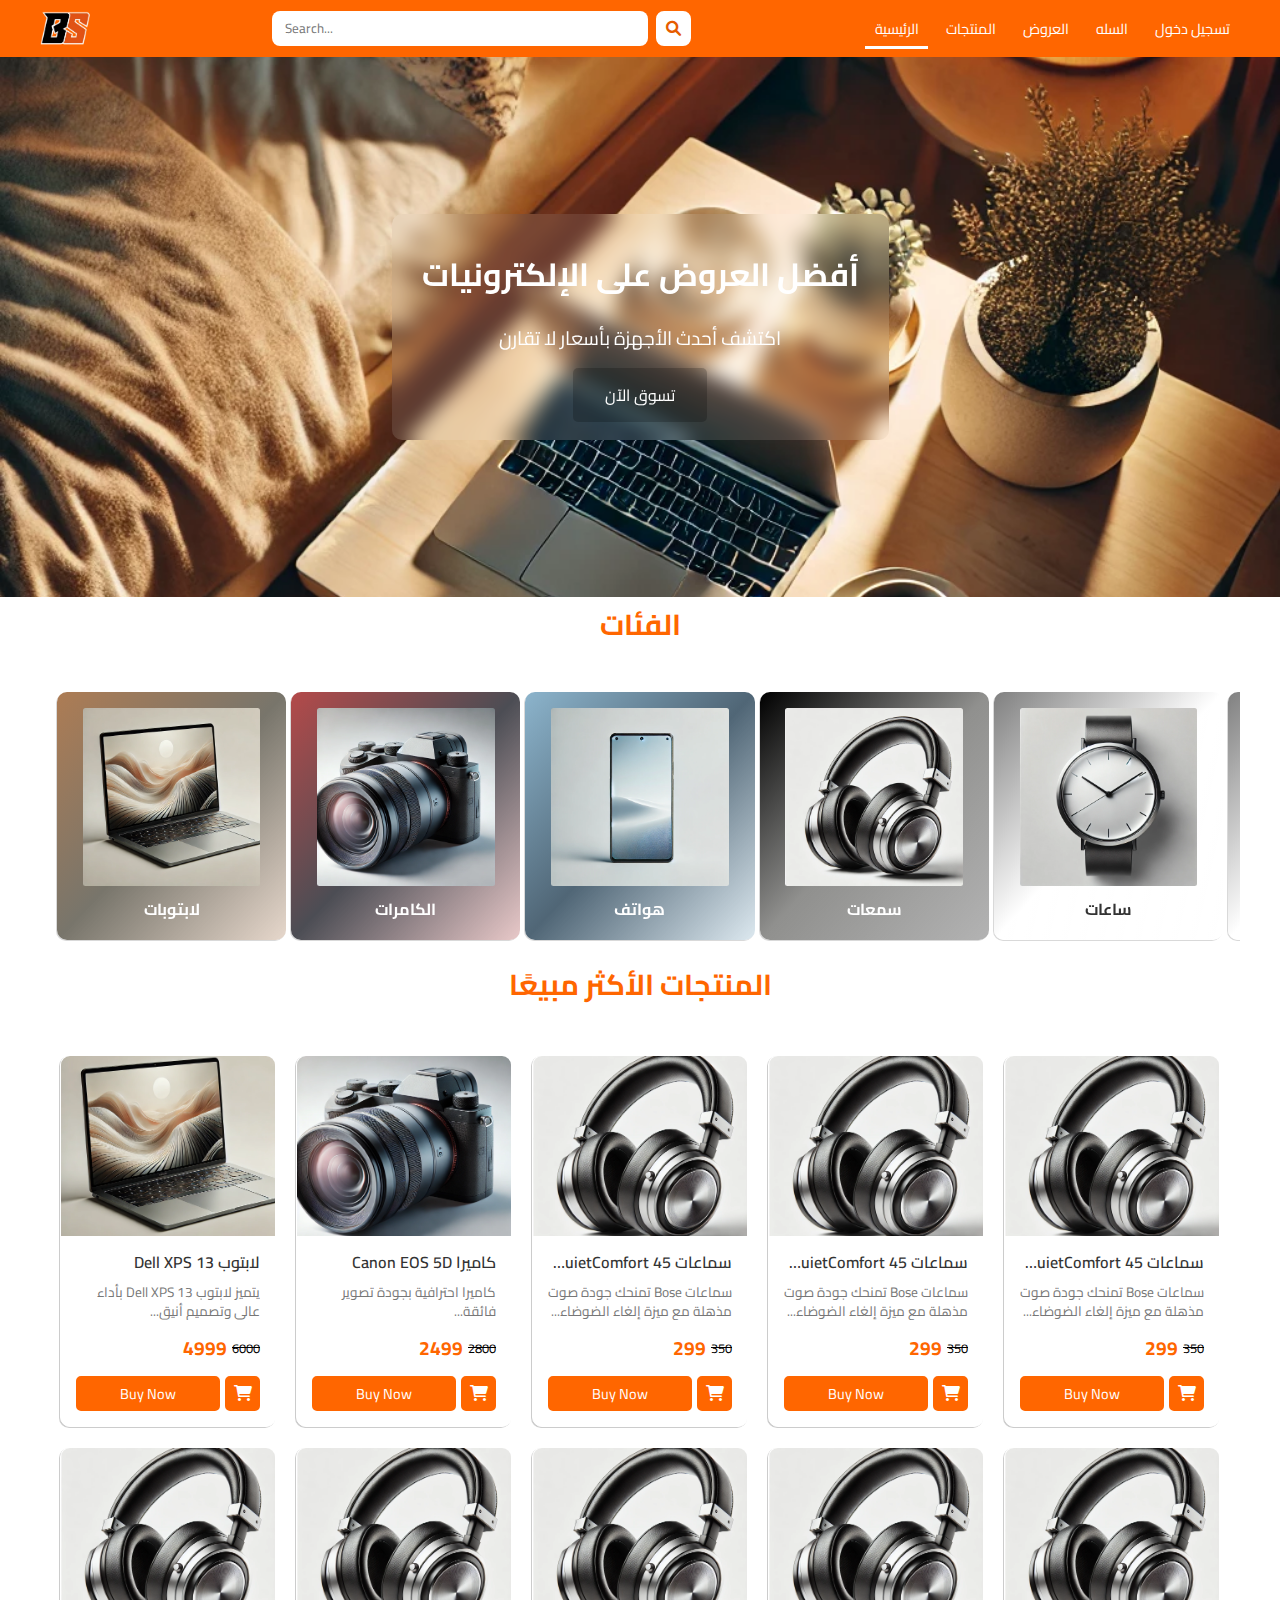
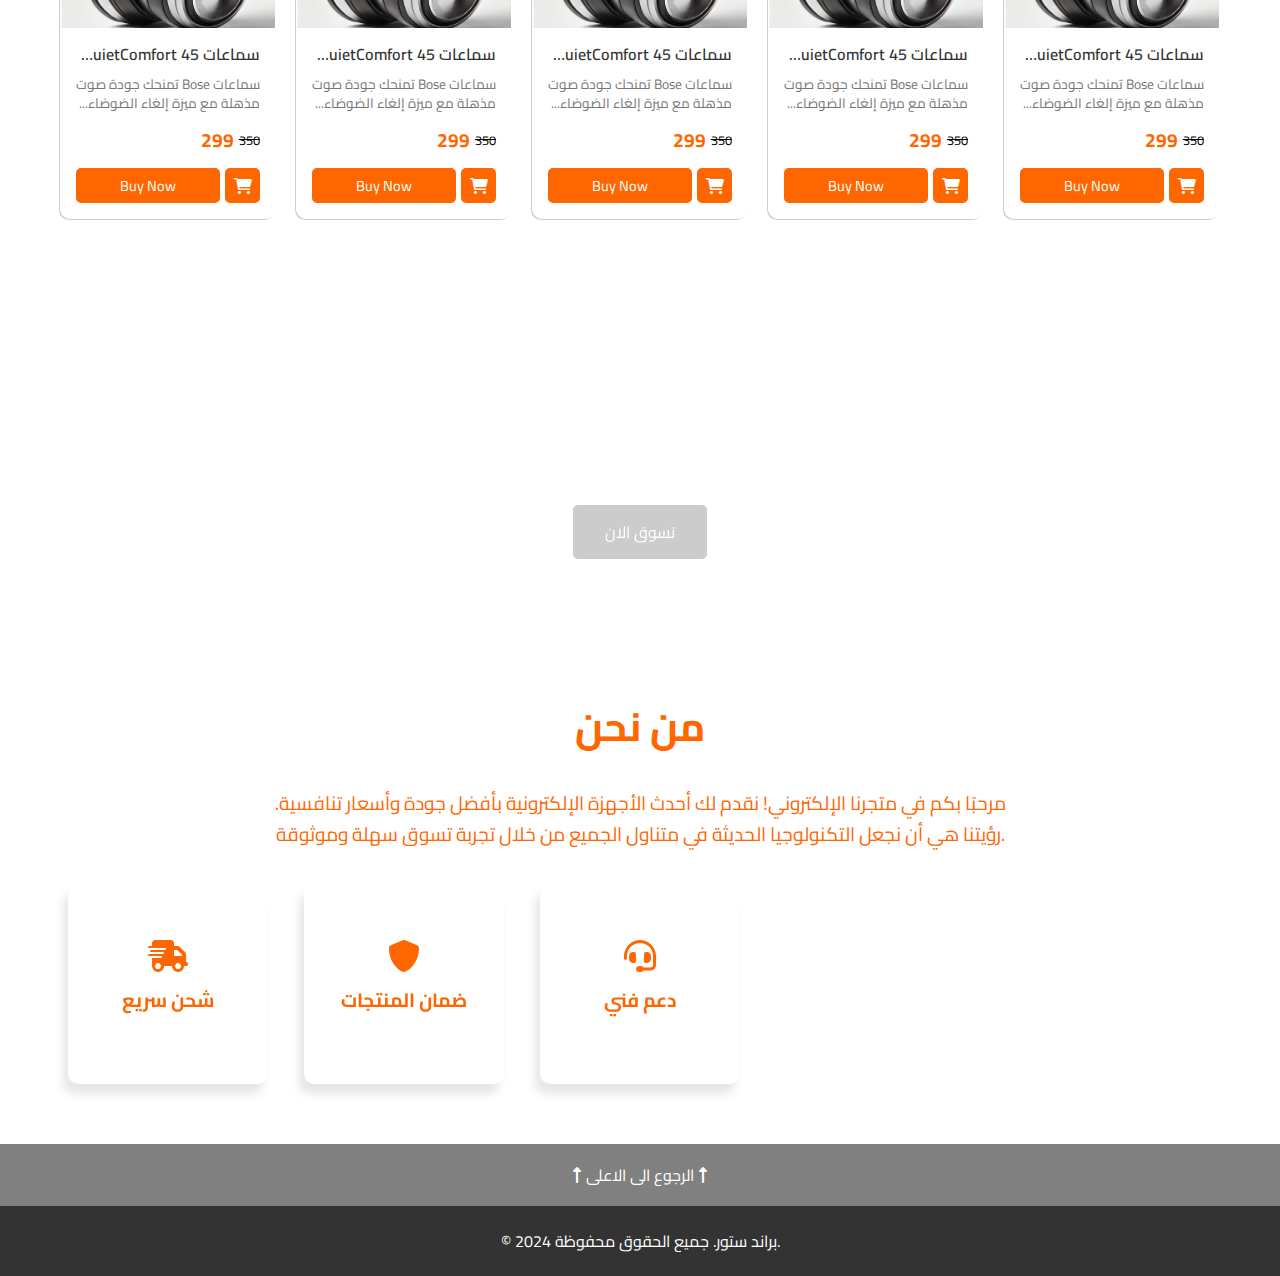
<file: index.html>
<!DOCTYPE html>
<html lang="ar">
  <head>
    <link rel="icon" type="image/x-icon" href="./img/icon/home.png" />
    <meta charset="UTF-8" />
    <meta name="viewport" content="width=device-width, initial-scale=1.0" />
    <title>براند ستور</title>

    <!-- Font Awesome -->
    <link
      rel="stylesheet"
      href="https://cdnjs.cloudflare.com/ajax/libs/font-awesome/6.0.0-beta3/css/all.min.css"
    />

    <!-- Swiper CSS -->
    <link
      rel="stylesheet"
      href="https://unpkg.com/swiper/swiper-bundle.min.css"
    />

    <!-- css  -->
    <link rel="stylesheet" href="./css/styles.css" />
    <link rel="stylesheet" href="./css/index.css" />
  </head>
  <body>
    <header>
      <div class="container">
        <a href="./index.html">
          <img src="./img/icon/logo.png" alt="Brand Logo" />
        </a>
        <div class="search-bar">
          <input type="text" placeholder="Search..." />
          <button><i class="fas fa-search"></i></button>
        </div>
        <nav>
          <a href="./index.html" class="active">الرئيسية</a>
          <a href="./html/products.html">المنتجات</a>
          <a href="./html/offers.html">العروض</a>
          <a href="./html/cart.html">السله</a>
          <a href="./html/login.html">تسجيل دخول</a>
        </nav>
        <div class="burger-menu">
          <i class="fas fa-bars"></i>
          <ul>
            <li><a href="./index.html">الرئيسية</a></li>
            <li><a href="./html/products.html">المنتجات</a></li>
            <li><a href="./html/offers.html">العروض</a></li>
            <li><a href="./html/cart.html">السله</a></li>
            <li><a href="./html/login.html">تسجيل دخول</a></li>
          </ul>
        </div>
      </div >
    </header>

    <main>
      <section class="hero">
        <div class="hero-content">
          <h1>أفضل العروض على الإلكترونيات</h1>
          <p>اكتشف أحدث الأجهزة بأسعار لا تقارن</p>
          <a href="#" class="hero-btn">تسوق الآن</a>
        </div>
      </section>

      <section class="categories">
        <h2 class="section-title">الفئات</h2>
        <div class="swiper-categoty">
          <div class="swiper-wrapper">
            <a href="#" class="swiper-slide category-card">
              <img
                src="./img/laptop.jpg"
                alt="لابتوبات"
                class="category-image"
              />
              <h3 class="category-name">لابتوبات</h3>
            </a>
            <a href="#" class="swiper-slide category-card">
              <img
                src="./img/camera.jpg"
                alt="كاميرات"
                class="category-image"
              />
              <h3 class="category-name">الكامرات</h3>
            </a>
            <a href="#" class="swiper-slide category-card">
              <img
                src="./img/phone.jpg"
                alt="لابتوبات"
                class="category-image"
              />
              <h3 class="category-name">هواتف</h3>
            </a>
            <a href="#" class="swiper-slide category-card">
              <img
                src="./img/headphones.webp"
                alt="كاميرات"
                class="category-image"
              />
              <h3 class="category-name">سمعات</h3>
            </a>
            <a href="#" class="swiper-slide category-card">
              <img
                src="./img/watch.jpg"
                alt="كاميرات"
                class=".category-image"
              />
              <h3 class="category-name">ساعات</h3>
            </a>
            <a href="#" class="swiper-slide category-card">
              <img
                src="./img/watch.jpg"
                alt="كاميرات"
                class=".category-image"
              />
              <h3 class="category-name">ساعات</h3>
            </a>
            <a href="#" class="swiper-slide category-card">
              <img
                src="./img/watch.jpg"
                alt="كاميرات"
                class=".category-image"
              />
              <h3 class="category-name">ساعات</h3>
            </a>
            <a href="#" class="swiper-slide category-card">
              <img
                src="./img/watch.jpg"
                alt="كاميرات"
                class=".category-image"
              />
              <h3 class="category-name">ساعات</h3>
            </a>
            <a href="#" class="swiper-slide category-card">
              <img
                src="./img/watch.jpg"
                alt="كاميرات"
                class=".category-image"
              />
              <h3 class="category-name">ساعات</h3>
            </a>
            <a href="#" class="swiper-slide category-card">
              <img
                src="./img/watch.jpg"
                alt="كاميرات"
                class=".category-image"
              />
              <h3 class="category-name">ساعات</h3>
            </a>
          </div>
        </div>
      </section>

      <section class="products">
        <h2 class="section-title">المنتجات الأكثر مبيعًا</h2>
        <div class="product-container">
          <!-- هنا يتم عرض المنتجات -->
        </div>
      </section>
      

      <section class="offers">
        <div class="offer-content">
          <h1>عروض لفتره محدودة</h1>
          <p>استمتع بافضل الاسعار</p>
          <a href="/html/offers.html" class="offer-btn">تسوق الان</a>
        </div>
      </section>

      <section class="about-section">
        <h2>من نحن</h2>
        <p class="text">
          مرحبًا بكم في متجرنا الإلكتروني! نقدم لك أحدث الأجهزة الإلكترونية
          بأفضل جودة وأسعار تنافسية. رؤيتنا هي أن نجعل التكنولوجيا الحديثة في
          متناول الجميع من خلال تجربة تسوق سهلة وموثوقة.
        </p>
        <div class="swiper-about">
          <div class="swiper-wrapper">
            <div class="swiper-slide">
              <div class="feature-box" onclick="toggleFlip(this)">
                <div class="feature-box-inner">
                  <div class="feature-box-front">
                    <i class="fas fa-shipping-fast"></i>
                    <h3>شحن سريع</h3>
                  </div>
                  <div class="feature-box-back">
                    <p>نوفر شحنًا سريعًا وآمنًا لجميع مناطق المملكة.</p>
                  </div>
                </div>
              </div>
            </div>

            <div class="swiper-slide">
              <div class="feature-box" onclick="toggleFlip(this)">
                <div class="feature-box-inner">
                  <div class="feature-box-front">
                    <i class="fas fa-shield-alt"></i>
                    <h3>ضمان المنتجات</h3>
                  </div>
                  <div class="feature-box-back">
                    <p>جميع منتجاتنا أصلية ومضمونة بالكامل.</p>
                  </div>
                </div>
              </div>
            </div>

            <div class="swiper-slide">
              <div class="feature-box" onclick="toggleFlip(this)">
                <div class="feature-box-inner">
                  <div class="feature-box-front">
                    <i class="fas fa-headset"></i>
                    <h3>دعم فني</h3>
                  </div>
                  <div class="feature-box-back">
                    <p>فريقنا مستعد لمساعدتك في أي وقت.</p>
                  </div>
                </div>
              </div>
            </div>
          </div>
        </div>
      </section>
    </main>

    <div class="back-to-top">
      <a href="#"
        ><i class="fa-solid fa-up-long"></i>
        الرجوع الى الاعلى
        <i class="fa-solid fa-up-long"></i
      ></a>
    </div>

    <footer>
      <div class="container">
        <p>© 2024 براند ستور. جميع الحقوق محفوظة.</p>
      </div>
    </footer>

    <!-- vibrant js -->
    <script src="./js/dist/Vibrant.min.js"></script>

    <!-- Swiper JS -->
    <script src="https://unpkg.com/swiper/swiper-bundle.min.js"></script>
    <script src="./js/swiper.js"></script>

    <!-- js  -->
    <script src="./js/index.js"></script>
    <script src="./js/main.js"></script>
  </body>
</html>
</file>
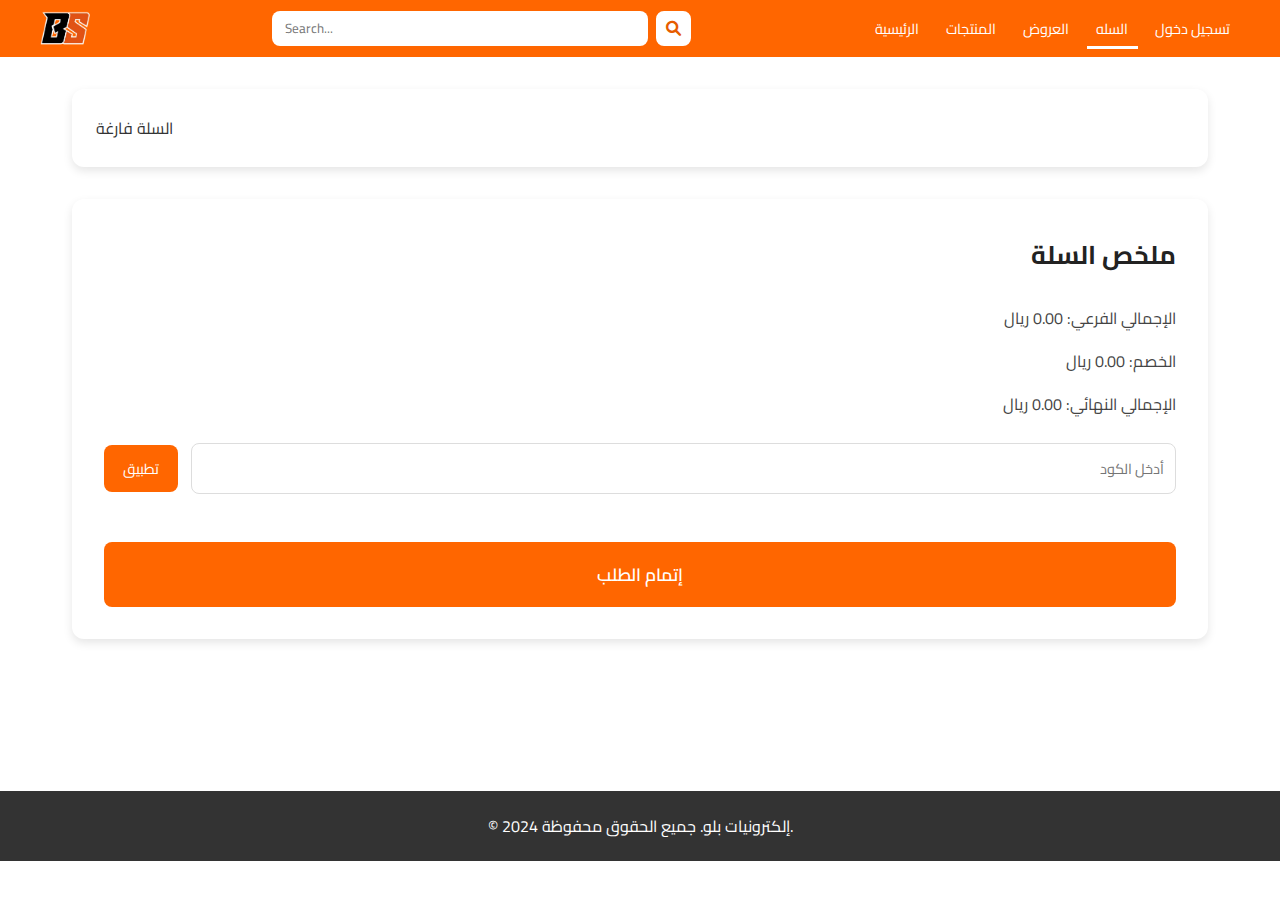
<file: html/cart.html>
<!DOCTYPE html>
<html lang="ar">
  <head>
    <meta charset="UTF-8" />
    <meta name="viewport" content="width=device-width, initial-scale=1.0" />
    <title>سلة المشتريات - إلكترونيات بلو</title>
    <link rel="icon" type="image/x-icon" href="../img/icon/cart.png" />

    <!-- Font Awesome -->
    <link
      rel="stylesheet"
      href="https://cdnjs.cloudflare.com/ajax/libs/font-awesome/6.0.0-beta3/css/all.min.css"
    />
    <!-- CSS -->
    <link rel="stylesheet" href="../css/styles.css" />
    <link rel="stylesheet" href="../css/cart.css" />
  </head>

  <body>
    <header>
      <div class="container">
        <a href="../index.html">
          <img src="../img/icon/logo.png" alt="Brand Logo" />
        </a>
        <div class="search-bar">
          <input type="text" placeholder="Search..." />
          <button><i class="fas fa-search"></i></button>
        </div>
        <nav>
          <a href="../index.html">الرئيسية</a>
          <a href="./products.html">المنتجات</a>
          <a href="./offers.html">العروض</a>
          <a href="./cart.html" class="active">السله</a>
          <a href="./login.html">تسجيل دخول</a>
        </nav>
        <div class="burger-menu">
          <i class="fas fa-bars"></i>
          <ul>
            <li><a href="../index.html">الرئيسية</a></li>
            <li><a href="./products.html">المنتجات</a></li>
            <li><a href="./offers.html">العروض</a></li>
            <li><a href="./cart.html">السله</a></li>
            <li><a href="./login.html">تسجيل دخول</a></li>
          </ul>
        </div>
      </div>
    </header>

    <div class="cart-container">
      <div class="cart-items">

        <div class="cart-item">
          <img src="../img/phone.jpg" alt="اسم المنتج" />
          <div class="item-details">
            <div class="product-name">اسم المنتج</div>
            <div class="product-description">وصف مختصر للمنتج هنا.</div>
          </div>
          <div class="quantity-container">
            <button>-</button>
            <input type="text" value="1" readonly />
            <button>+</button>
          </div>
          <span class="product-price">100 ريال</span>
          <button class="remove-button">حذف</button>
        </div>
        
        <!-- سيتم ملء هذه الحاوية بعناصر السلة عبر JavaScript -->
      </div>
      
      <div class="cart-summary">
        <h2>ملخص السلة</h2>
        <p>الإجمالي الفرعي: <span id="subtotal-price">0</span> ريال</p>
        <p>الخصم: <span id="discount-amount">0</span> ريال</p>
        <p>الإجمالي النهائي: <span id="total-price">0</span> ريال</p>
    
        <div class="coupon-section">
          <input type="text" id="coupon-code" placeholder="أدخل الكود">
          <button id="apply-coupon">تطبيق</button>
        </div>
        
        <button id="checkout-button">إتمام الطلب</button>
      </div>
    </div>
    

    <!-- الفوتر -->
    <footer>
      <div class="container">
        <p>© 2024 إلكترونيات بلو. جميع الحقوق محفوظة.</p>
      </div>
    </footer>

    <script src="../js/main.js"></script>
    <script src="../js/cart.js"></script>
  </body>
</html>
</file>
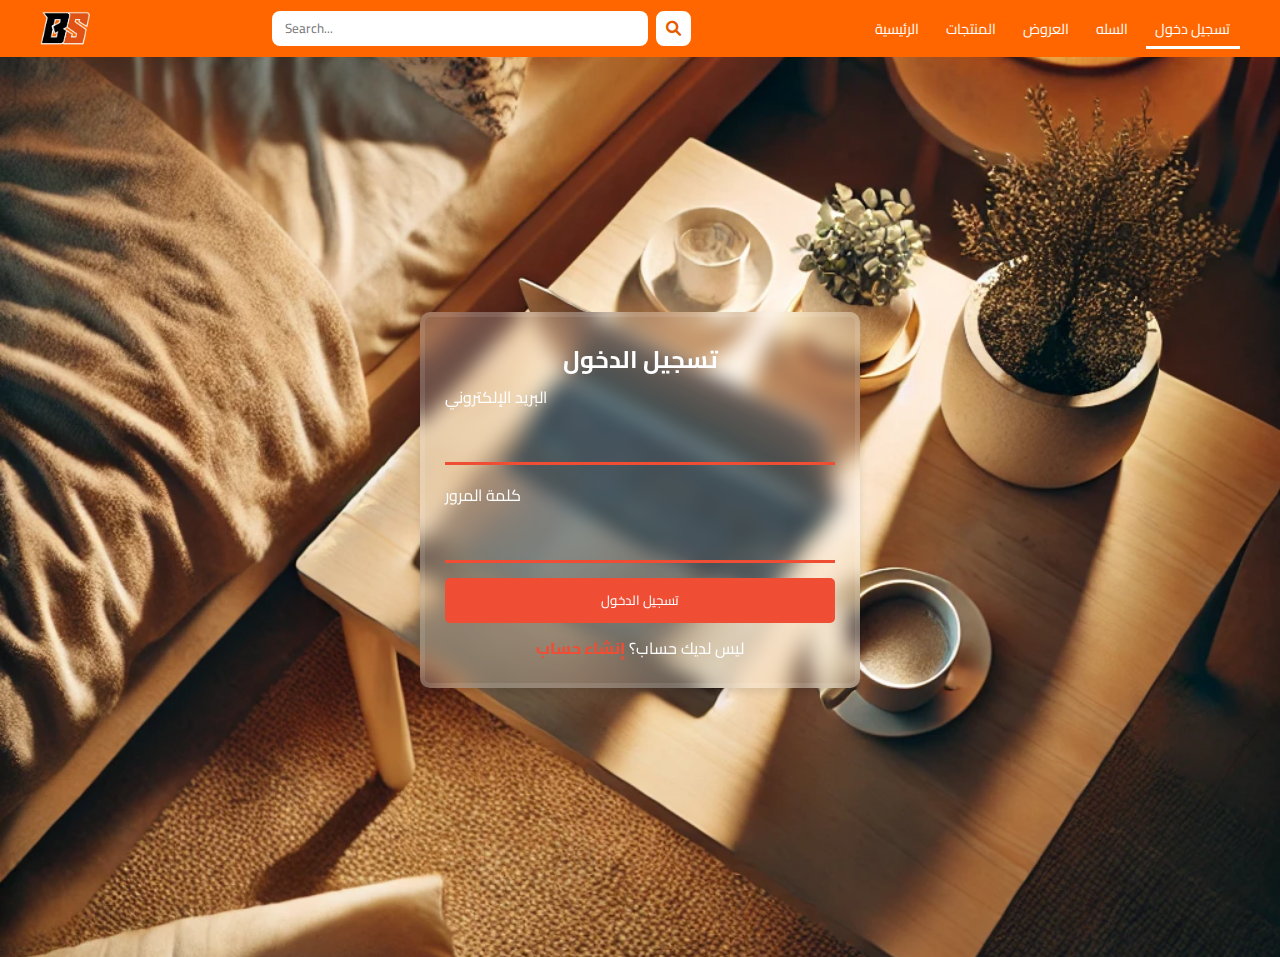
<file: html/login.html>
<!DOCTYPE html>
<html lang="ar">
  <head>
    <meta charset="UTF-8" />
    <meta name="viewport" content="width=device-width, initial-scale=1.0" />
    <title>تسجيل الدخول / إنشاء حساب - إلكترونيات بلو</title>
    <link rel="icon" type="image/x-icon" href="../img/icon/user.png" />

    <!-- Font Awesome -->
    <link
      rel="stylesheet"
      href="https://cdnjs.cloudflare.com/ajax/libs/font-awesome/6.0.0-beta3/css/all.min.css"
    />
    <!-- CSS -->
    <link rel="stylesheet" href="../css/styles.css" />
    <link rel="stylesheet" href="../css/login.css" />
  </head>
  <body>
    <header>
      <div class="container">
        <a href="../index.html">
          <img src="../img/icon/logo.png" alt="Brand Logo" />
        </a>
        <div class="search-bar">
          <input type="text" placeholder="Search..." />
          <button><i class="fas fa-search"></i></button>
        </div>
        <nav>
          <a href="../index.html">الرئيسية</a>
          <a href="./products.html">المنتجات</a>
          <a href="./offers.html">العروض</a>
          <a href="./cart.html">السله</a>
          <a href="./login.html" class="active">تسجيل دخول</a>
        </nav>
        <div class="burger-menu">
          <i class="fas fa-bars"></i>
          <ul>
            <li><a href="../index.html">الرئيسية</a></li>
            <li><a href="./products.html">المنتجات</a></li>
            <li><a href="./offers.html">العروض</a></li>
            <li><a href="./cart.html">السله</a></li>
            <li><a href="./login.html">تسجيل دخول</a></li>
          </ul>
        </div>
      </div>
    </header>

    <main>
      <section class="auth-section">
        <div class="auth-container">
          <!-- نموذج تسجيل الدخول -->
          <div class="login-form form">
            <div class="form-wrapper">
              <h2>تسجيل الدخول</h2>
              <form action="#" method="POST">
                <div class="form-group">
                  <label for="login-email">البريد الإلكتروني</label>
                  <input
                    type="email"
                    id="login-email"
                    name="login-email"
                    required
                  />
                </div>
                <div class="form-group">
                  <label for="login-password">كلمة المرور</label>
                  <input
                    type="password"
                    id="login-password"
                    name="login-password"
                    required
                  />
                </div>
                <button type="submit" class="btn-primary">تسجيل الدخول</button>
                <p>
                  ليس لديك حساب؟ <span class="switch-form">إنشاء حساب</span>
                </p>
              </form>
            </div>
          </div>

          <!-- نموذج إنشاء حساب -->
          <div class="register-form form">
            <div class="form-wrapper">
              <h2>إنشاء حساب</h2>
              <form action="#" method="POST">
                <div class="form-group">
                  <label for="register-name">الاسم الكامل</label>
                  <input
                    type="text"
                    id="register-name"
                    name="register-name"
                    required
                  />
                </div>
                <div class="form-group">
                  <label for="register-email">البريد الإلكتروني</label>
                  <input
                    type="email"
                    id="register-email"
                    name="register-email"
                    required
                  />
                </div>
                <div class="form-group">
                  <label for="register-password">كلمة المرور</label>
                  <input
                    type="password"
                    id="register-password"
                    name="register-password"
                    required
                  />
                </div>
                <button type="submit" class="btn-primary">إنشاء حساب</button>
                <p>
                  هل لديك حساب؟ <span class="switch-form">تسجيل الدخول</span>
                </p>
              </form>
            </div>
          </div>
        </div>
      </section>
    </main>

    <script src="../js/main.js"></script>
    <script src="../js/login.js"></script>
  </body>
</html>
</file>
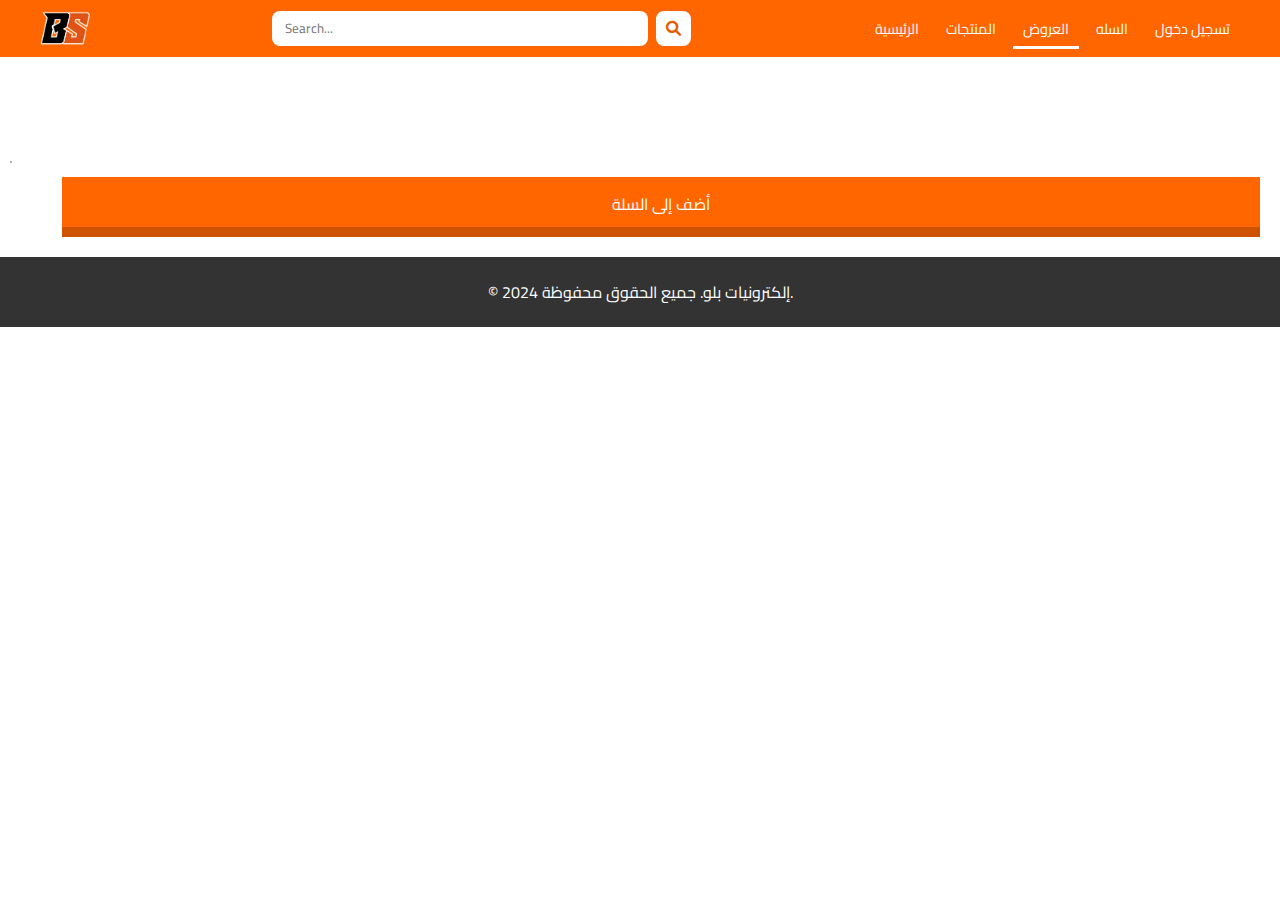
<file: html/product-details.html>
<!DOCTYPE html>
<html lang="ar">
  <head>
    <meta charset="UTF-8" />
    <meta name="viewport" content="width=device-width, initial-scale=1.0" />
    <title>تفاصيل المنتج - إلكترونيات بلو</title>

    <!-- Font Awesome -->
    <link
      rel="stylesheet"
      href="https://cdnjs.cloudflare.com/ajax/libs/font-awesome/6.0.0-beta3/css/all.min.css"
    />

    <!-- swiper  -->
    <link
      rel="stylesheet"
      href="https://unpkg.com/swiper/swiper-bundle.min.css"
    />

    <!-- CSS -->
    <link rel="stylesheet" href="../css/styles.css" />
    <link rel="stylesheet" href="../css/product-details.css" />
  </head>

  <body>
    <header>
      <div class="container">
        <a href="../index.html">
          <img src="../img/icon/logo.png" alt="Brand Logo" />
        </a>
        <div class="search-bar">
          <input type="text" placeholder="Search..." />
          <button><i class="fas fa-search"></i></button>
        </div>
        <nav>
          <a href="../index.html">الرئيسية</a>
          <a href="./products.html">المنتجات</a>
          <a href="./offers.html" class="active">العروض</a>
          <a href="./cart.html">السله</a>
          <a href="./login.html">تسجيل دخول</a>
        </nav>
        <div class="burger-menu">
          <i class="fas fa-bars"></i>
          <ul>
            <li><a href="../index.html">الرئيسية</a></li>
            <li><a href="./products.html">المنتجات</a></li>
            <li><a href="./offers.html">العروض</a></li>
            <li><a href="./cart.html">السله</a></li>
            <li><a href="./login.html">تسجيل دخول</a></li>
          </ul>
        </div>
      </div>
    </header>
    <main>
      <section class="product-section">
        <div class="imges">
          <div class="swiper-container main-swiper">
            <div class="swiper-wrapper">
              <!-- سيتم إضافة الصور الكبيرة هنا ديناميكيًا -->
            </div>
          </div>
          <div class="swiper-container thumbnail-swiper">
            <div class="swiper-wrapper">
              <!-- سيتم إضافة الصور المصغّرة هنا ديناميكيًا -->
            </div>
          </div>
        </div>
        <div class="product-details">
          <h1 class="product-title"></h1>
          <p class="product-description"></p>
          <ul class="product-specs">
            <!-- سيتم إضافة المواصفات هنا -->
          </ul>
          <div class="colors">
            <!-- سيتم إضافة الألوان هنا -->
          </div>
          <div class="price">
            <p></p>
            <p class="old-price"></p>
          </div>
          <button class="cta-button">أضف إلى السلة</button>
        </div>
      </section>
    </main>

    <footer>
      <div class="container">
        <p>© 2024 إلكترونيات بلو. جميع الحقوق محفوظة.</p>
      </div>
    </footer>

    <!-- swiper  -->
    <script src="https://unpkg.com/swiper/swiper-bundle.min.js"></script>

    <!-- js  -->
    <script src="../js/swiper.js"></script>
    <script src="../js/product-details.js"></script>
    <script src="../js/main.js"></script>
  </body>
</html>
</file>
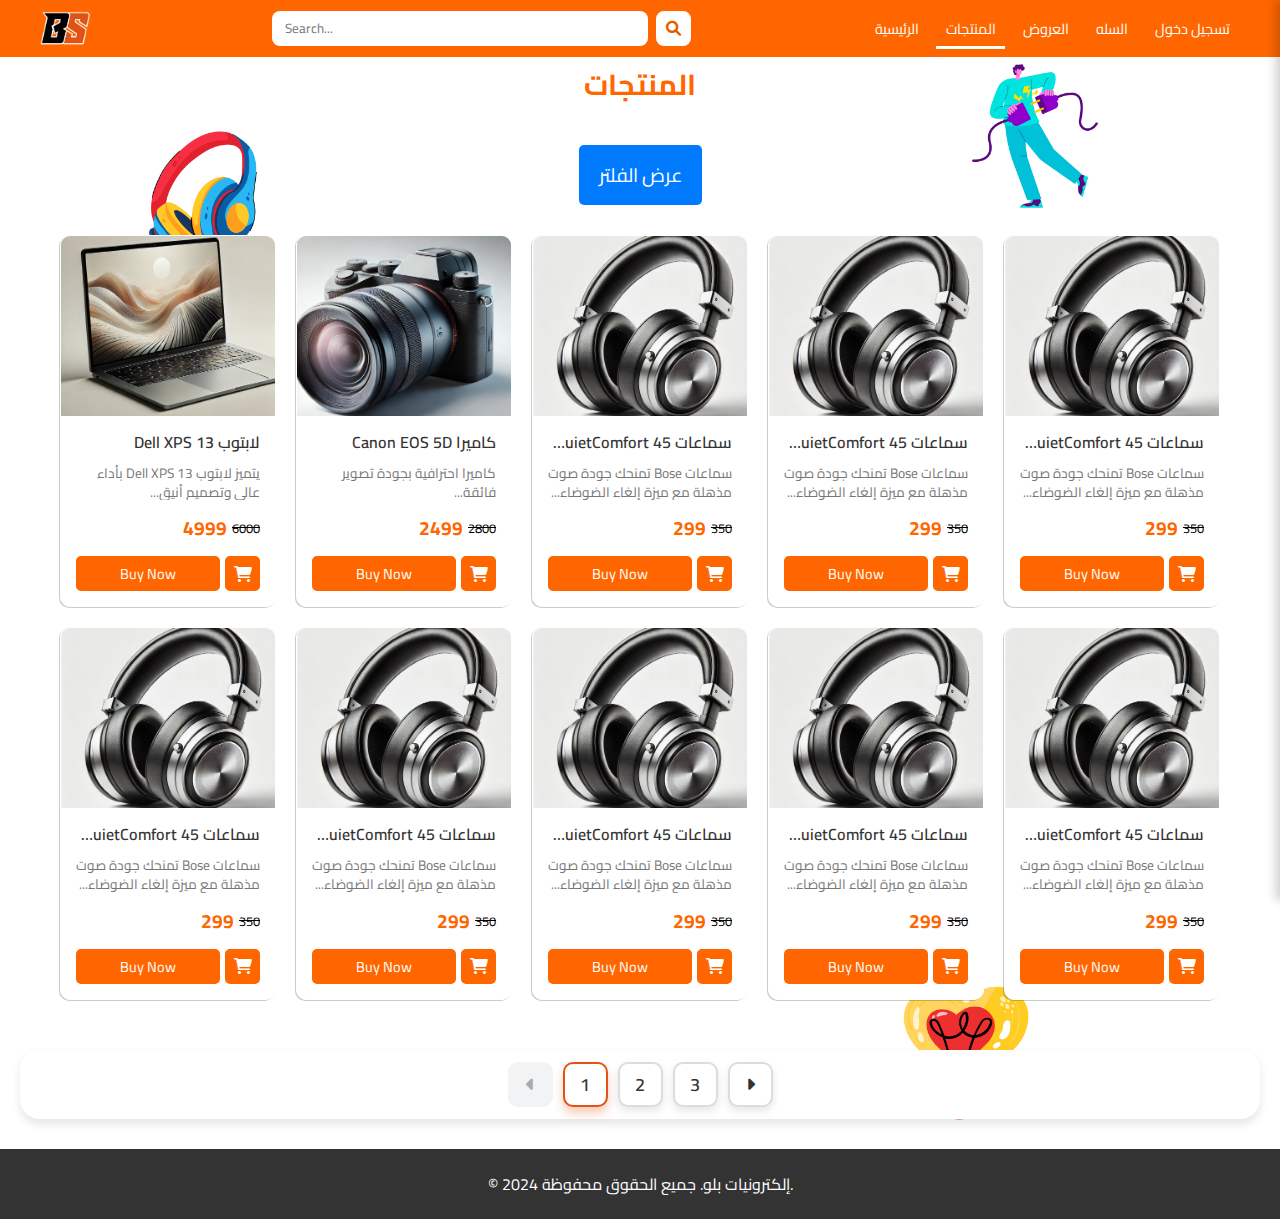
<file: html/products.html>
<!DOCTYPE html>
<html lang="ar">
  <head>
    <meta charset="UTF-8" />
    <meta name="viewport" content="width=device-width, initial-scale=1.0" />
    <title>منتجاتنا - براند ستور</title>
    <link rel="icon" type="image/x-icon" href="../img/icon/cart.png" />

    <!-- Font Awesome -->
    <link
      rel="stylesheet"
      href="https://cdnjs.cloudflare.com/ajax/libs/font-awesome/6.0.0-beta3/css/all.min.css"
    />

    <!-- css  -->
    <link rel="stylesheet" href="../css/styles.css" />
    <link rel="stylesheet" href="../css/products.css" />
  </head>
  <body>
    <header>
      <div class="container">
        <a href="../index.html">
          <img src="../img/icon/logo.png" alt="Brand Logo" />
        </a>
        <div class="search-bar">
          <input type="text" placeholder="Search..." />
          <button><i class="fas fa-search"></i></button>
        </div>
        <nav>
          <a href="../index.html">الرئيسية</a>
          <a href="./products.html" class="active">المنتجات</a>
          <a href="./offers.html">العروض</a>
          <a href="./cart.html">السله</a>
          <a href="./login.html">تسجيل دخول</a>
        </nav>
        <div class="burger-menu">
          <i class="fas fa-bars"></i>
          <ul>
            <li><a href="../index.html">الرئيسية</a></li>
            <li><a href="./products.html">المنتجات</a></li>
            <li><a href="./offers.html">العروض</a></li>
            <li><a href="./cart.html">السله</a></li>
            <li><a href="./login.html">تسجيل دخول</a></li>
          </ul>
        </div>
      </div>
    </header>

    <main>
      <div class="filter" id="filter">
        <div class="filter-content">
          <h3>فلتر البحث</h3>
          <form id="filterForm">
            <div class="filter-item">
              <label for="category">الفئة</label>
              <select id="category" name="category">
                <option value="all">الكل</option>
                <option value="electronics">إلكترونيات</option>
                <option value="clothing">ملابس</option>
                <option value="home">منزل</option>
              </select>
            </div>

            <div class="filter-item">
              <label for="brand">العلامة التجارية</label>
              <select id="brand" name="brand">
                <option value="all">الكل</option>
                <option value="apple">آبل</option>
                <option value="nike">نايك</option>
                <option value="samsung">سامسونج</option>
              </select>
            </div>

            <div class="filter-item">
              <label for="price">السعر</label>
              <input
                type="range"
                id="price"
                name="price"
                min="0"
                max="1000"
                value="500"
              />
              <span id="priceValue">500</span>
            </div>

            <button type="submit">تصفية</button>
          </form>
        </div>
      </div>

      <section class="products">
        <h2 class="section-title">المنتجات</h2>

        <div class="content">
          <!-- زر لإظهار الفلتر في الشاشات الصغيرة -->
          <button class="filter-toggle" id="filterToggle">عرض الفلتر</button>
        </div>

        <div class="product-container">
          <!-- هنا يتم عرض المنتجات -->
        </div>
      </section>

      <section class="paginations">
        <div class="pagination" id="pagination">
          <button id="prev-page" class="disabled">
            <i class="fa-solid fa-caret-left"></i>
          </button>

          <span class="active">1</span>
          <span>2</span>
          <span>3</span>

          <button id="next-page">
            <i class="fa-solid fa-caret-right"></i>
          </button>
        </div>
      </section>
    </main>

    <div class="sticker sticker1"></div>
    <div class="sticker sticker2"></div>
    <div class="sticker sticker3"></div>

    <footer>
      <div class="container">
        <p>© 2024 إلكترونيات بلو. جميع الحقوق محفوظة.</p>
      </div>
    </footer>

    <script src="../js/products.js"></script>
    <script src="../js/main.js"></script>
  </body>
</html>
</file>
<file: css/styles.css>
@import url("https://fonts.googleapis.com/css2?family=Cairo:wght@300;400;600;700&display=swap");

/* الأساسيات العامة */
* {
  font-family: "Cairo", sans-serif;
  margin: 0;
  padding: 0;
  box-sizing: border-box;
  text-decoration: none;
  scroll-behavior: smooth;
}

:root {
  --main-color: #ff6600;

  --shade-1: #e15215e8;
  --shade-2: #352b2b;
  --shade-3: #ffefc7;
  --shade-4: #ffae34;

  --color-white: #fff;
  --color-gray: #333;

  --text-color-light: #fff;
  --text-color-dark: #000;
}

body {
  color: var(--color-gray);
}

/* header =============================== */

header {
  background-color: var(--main-color);
  color: #fff;
  padding: 0.5rem 1rem;
  display: flex;
  justify-content: center;
  position: sticky;
  top: 0;
  z-index: 1000;
  transition: all 0.3s ease;
}

header .container {
  display: flex;
  align-items: center;
  justify-content: space-between;
  width: 100%;
  max-width: 1200px;
  gap: 0.5rem;
}

header.scrolled {
  background-color: var(--shade-1);
}

header.scrolled .burger-menu ul {
  background-color: var(--shade-1);
}

header a {
  display: flex;
  justify-content: center;
  align-items: center;
  outline: none;
}

header a img {
  width: 50px;
  height: auto;
  margin-right: 0.5rem;
}

nav {
  display: flex;
  gap: 0.5rem;
  align-items: center;
}

nav a {
  position: relative;
  color: #fff;
  text-decoration: none;
  font-size: 0.9rem;
  padding: 0.4rem 0.6rem;
  overflow: hidden;
  white-space: nowrap;
}

nav a::after {
  content: "";
  position: absolute;
  bottom: 0;
  left: 100%;
  width: 100%;
  height: 3px;
  background-color: #fff;
  transform: translateX(0);
  transition: left 0.3s ease;
}

nav a.active::after,
nav a:hover::after {
  left: 0;
}

.search-bar {
  display: flex;
  align-items: center;
  gap: 0.5rem;
  width: 100%;
  justify-content: center;
}

.search-bar input {
  padding: 0.3rem 0.8rem;
  border-radius: 8px;
  border: none;
  outline: none;
  width: 50%;
  max-width: 450px;
  transition: 0.3s ease-in-out;
}

.search-bar input:focus {
  width: 60%;
  max-width: 500px;
}

.search-bar button {
  background: transparent;
  border: none;
  cursor: pointer;
  font-size: 0.95rem;
  background: #fff;
  color: #e65c00;
  height: 100%;
  width: 35px;
  border-radius: 8px;
  transition: 0.2s ease-in-out;
  border: 3px solid #fff;
}
.search-bar button:hover {
  background: transparent;
  color: #fff;
}

.burger-menu {
  display: none;
  cursor: pointer;
  font-size: 1.5rem;
}

.burger-menu.active {
  display: block;
}

.burger-menu i {
  border-radius: 8px;
  transition: 0.2s ease-in-out;
  border: 3px solid #fff;
  cursor: pointer;
  font-size: 1.2rem;
  background: #fff;
  color: #e65c00;
  height: 41px;
  width: 41px;
  display: flex;
  justify-content: center;
  align-items: center;
}

.burger-menu i:hover {
  background: transparent;
  color: #fff;
}
.burger-menu ul {
  list-style: none;
  position: absolute;
  top: 60px;
  left: 0;
  background-color: var(--shade-1);
  width: 100%;
  padding: 10px;
  margin: 0;
  transform: scaleY(0);
  transform-origin: top;
  transition: 0.3s cubic-bezier(1, 0, 0, 1);
}

.burger-menu ul.active {
  transform: scaleY(1);
}

.burger-menu ul li {
  padding: 10px;
  text-align: center;
}

.burger-menu ul li a {
  display: block;
  color: #fff;
  text-decoration: none;
  font-size: 1rem;
  font-weight: 500;
  padding: 0.7rem 1.5rem;
  border-radius: 10px;
  transition: all 0.3s ease;
  text-align: center;
}

/* الشاشات الصغيرة (المحمولة) */
@media (max-width: 850px) {
  header {
    padding: 0.6rem 1rem;
  }

  header nav {
    display: none;
  }

  .search-bar {
    gap: 0.4rem;
  }

  .search-bar input {
    padding: 0.5rem 1rem;
    width: 50%;
    max-width: 450px;
  }

  .search-bar input:focus {
    width: 60%;
    max-width: 500px;
  }

  .search-bar button {
    font-size: 1.2rem;
    width: 40px;
  }

  .burger-menu {
    display: block;
  }
}

@media (max-width: 450px) {
  header {
    padding: 0.3rem 0.5rem;
  }

  header a img {
    width: 40px;
    height: auto;
    margin-right: 0.5rem;
  }
  .search-bar {
    gap: 0.2rem;
  }
  .search-bar input {
    padding: 0.5rem 0.5rem;
    height: 35px;
    width: 70%;
  }

  .search-bar input:focus {
    width: 80%;
  }

  .burger-menu,
  .burger-menu i,
  .search-bar button {
    font-size: .8rem;
    width: 35px;
    height: 35px;
  }

  .burger-menu {
    display: block;
  }
  
  .burger-menu.active {
    display: block;
  }
  .burger-menu ul {
    top: 44px;
  }
  
  .burger-menu ul.active {
    transform: scaleY(1);
  }
  
  .burger-menu ul li {
    padding: 10px;
    text-align: center;
  }
  
  .burger-menu ul li a {
    display: block;
    color: #fff;
    text-decoration: none;
    font-size: 1rem;
    font-weight: 500;
    padding: 0.7rem 1.5rem;
    border-radius: 10px;
    transition: all 0.3s ease;
    text-align: center;
  }
  
  .burger-menu ul li a:hover {
    color: #e65c00;
    background-color: #fff;
  }
}

/* end header ============================================  */

footer {
  background-color: var(--color-gray);
  color: var(--text-color-light);
  padding: 20px 0;
  text-align: center;
  font-size: 1rem;
}

footer .wrapper {
  max-width: 1200px;
  margin: 0 auto;
  padding: 0 20px;
}

footer p {
  margin: 0;
}

.back-to-top {
  position: relative;
  width: 100%;
  background: gray;
  color: var(--text-color-light);
  padding: 1rem;
  text-align: center;
}

.back-to-top a {
  color: var(--text-color-light);
  padding: 1rem;
}
</file>
<file: css/index.css>
/* hero ================================================================= */

.hero {
  background-image: url("../img/hero.jpg"); /* استبدل your-image-url.jpg برابط الصورة */
  background-size: cover; /* لجعل الصورة تغطي الخلفية بالكامل */
  background-position: center; /* لتوسيط الصورة */
  background-repeat: no-repeat; /* لمنع تكرار الصورة */
  background-attachment: fixed;
  position: relative;
  height: 60vh;
  display: flex;
  align-items: center;
  justify-content: center;
  text-align: center;
  color: var(--text-color-light);
}

.hero-content {
  background: rgba(255, 255, 255, 0.1);
  backdrop-filter: blur(10px);
  padding: 30px;
  border-radius: 10px;
}

.hero-content h1,
.hero-content p,
.hero-content .btn {
  animation: fadeIn 0.6s ease-in-out;
}

.hero-content h1 {
  font-size: 2rem;
  margin-bottom: 1rem;
}

.hero-content p {
  font-size: 1.2rem;
  margin-bottom: 1.5rem;
}

.hero-content .hero-btn {
  color: var(--font-color-1);
  padding: 0.75rem 2rem;
  font-size: 1rem;
  background: rgba(0, 0, 0, 0.2);
  transition: all 0.3s ease;
  border-radius: 5px;
}

.hero-content .hero-btn:active {
  background: rgba(0, 0, 0, 0.5);
}

@media (width<600px) {
  .hero {
    height: 50vh;
  }
  .hero-content {
    padding: 20px;
  }

  .hero-content h1 {
    font-size: 1.3rem;
    margin-bottom: 0.5rem;
  }

  .hero-content p {
    font-size: 1rem;
    margin-bottom: 1rem;
  }

  .hero-content .hero-btn {
    font-size: 0.8rem;
  }
}

@media (width<450px) {
  .hero {
    height: 30vh;
  }
  
  .hero-content {
    background: rgba(255, 255, 255, 0.1);
    backdrop-filter: blur(10px);
    padding: 30px;
    border-radius: 10px;
  }
  
  .hero-content h1,
  .hero-content p,
  .hero-content .btn {
    animation: fadeIn 0.6s ease-in-out;
  }
  
  .hero-content h1 {
    font-size: .9rem;
    margin-bottom: .2rem;
  }
  
  .hero-content p {
    font-size: .7rem;
    margin-bottom: 1rem;
  }
  
  .hero-content .hero-btn {
    padding: 0.75rem 2rem;
    font-size: .6rem;
  }
}

/* category =============================================================== */

.categories {
  animation: fadeIn 0.8s ease-in-out;
  background: var(--font-color-1);
  overflow: hidden;
  max-width: 1200px;
  margin: auto;
}

.categories .section-title {
  text-align: center;
  margin-bottom: 1.5rem;
  font-size: 1.8rem;
  color: var(--main-color);
}

.swiper-categoty {
  padding: 17px;
}

.category-card {
  display: flex;
  flex-direction: column;
  text-align: center;
  padding: 1rem;
  background: linear-gradient(
    to bottom right,
    gray 0%,
    var(--color-white) 50%,
    rgba(255, 255, 255, 0.5) 100%
  );
  box-shadow: -1px 1px 0px rgba(0, 0, 0, 0.15);
  transition: all 0.3s ease;
  min-width: 130px;
  border-radius: 10px;
}

.category-card:hover {
  transform: translateY(-10px);
  box-shadow: -5px 15px 0px rgba(0, 0, 0, 0.15);
}

.category-card img {
  width: 90%;
  height: auto;
  margin-bottom: 0.5rem;
  border-radius: 2.5px;
}

.category-card h3 {
  font-size: 1rem;
  color: var(--color-gray);
}

@media (width<768px) {
  .categories .section-title {
    margin-bottom: 0.5rem;
    font-size: 1.5rem;
  }

  .swiper-categoty {
    padding: 10px;
  }

  .category-card {
    padding: 0.7rem;
    min-width: 130px;
  }

  .category-card img {
    width: 100%;
    height: auto;
    margin-bottom: 0.2rem;
  }
}

@media (width<450px) {
  .categories .section-title {
    margin-bottom: 0.5rem;
    font-size: 1.5rem;
  }

  .swiper-categoty {
    padding: 5px;
  }

  .category-card {
    padding: 0.4rem;
    background: linear-gradient(
      to bottom right,
      gray 0%,
      var(--color-white) 50%,
      rgba(255, 255, 255, 0.5) 100%
    );
    box-shadow: -1px 1px 0px rgba(0, 0, 0, 0.15);
    transition: all 0.3s ease;
    min-width: 100px;
    border-radius: 5px;
  }

  .category-card:hover {
    transform: translateY(-5px);
    box-shadow: -5px 10px 0px rgba(0, 0, 0, 0.15);
  }

  .category-card img {
    width: 100%;
    border-radius: 5px;
  }

  .category-card h3 {
    font-size: 0.8rem;
  }
}

/* products ================================================================ */

.products {
  display: flex;
  flex-direction: column;
  justify-content: center;
  align-items: center;
}

.products .section-title {
  margin-bottom: 1.5rem;
  font-size: 1.8rem;
  color: var(--main-color);
}

.product-container {
  display: grid;
  grid-template-columns: repeat(auto-fill, minmax(200px, 1fr));
  gap: 20px;
  padding: 20px;
  max-width: 1200px;
  width: 100%;
}

.product-card {
  border: 1px solid #fff;
  background-color: white;
  border-radius: 10px;
  box-shadow: 0 4px 6px rgba(0, 0, 0, 0.1);
  overflow: hidden;
  transition: 0.3s ease;
  cursor: pointer;
  height: 100%;
  display: flex;
  flex-direction: column;
  box-shadow: -1px 1px 0px rgba(0, 0, 0, 0.2);
}

.product-card img {
  width: 100%;
  height: 180px;
  object-fit: cover;
}

.product-card:hover {
  transform: translateY(-10px);
  box-shadow: -5px 10px 0px rgba(0, 0, 0, 0.2);
}

.product-info {
  direction: rtl;
  padding: 15px;
  flex-grow: 1;
  display: flex;
  flex-direction: column;
  gap: 10px;
}

.product-name {
  font-size: 1rem;
  font-weight: 600;
  line-height: 1.4;
  white-space: nowrap;
  overflow: hidden;
  text-overflow: ellipsis;
}

.product-description {
  font-size: 0.85rem;
  color: #777;
  line-height: 1.4;
  height: 2.3rem;
  overflow: hidden;
  display: -webkit-box;
  -webkit-line-clamp: 2;
  -webkit-box-orient: vertical;
  text-overflow: ellipsis;
}

.price-container {
  display: flex;
  align-items: center;
  gap: 5px;
}

.price {
  font-size: 1.2rem;
  font-weight: 700;
  color: #ff6600;
}

.old-price {
  font-size: 0.8rem;
  color: var(--text-color-dark);
  text-decoration: line-through;
}

.product-actions {
  display: flex;
  gap: 5px;
}

.add-to-cart {
  background-color: var(--main-color);
  color: white;
  border: none;
  border-radius: 5px;
  width: 35px;
  height: 35px;
  cursor: pointer;
  display: flex;
  justify-content: center;
  align-items: center;
  transition: 0.3s ease;
  border: 2px solid var(--main-color);
}

.add-to-cart i {
  font-size: 1rem;
}

.buy-now {
  flex-grow: 1; /* يأخذ الزر المتبقي من المساحة */
  background-color: var(--main-color);
  color: white;
  border: none;
  border-radius: 5px;
  cursor: pointer;
  font-size: 0.9rem;
  transition: 0.3s ease;
  border: 2px solid var(--main-color);
}

.buy-now:hover,
.add-to-cart:hover {
  background-color: transparent;
  color: var(--main-color);
}
/* Media Queries for responsive design */
@media (max-width: 768px) {
  .products .section-title {
    margin-bottom: 1rem;
    font-size: 1.5rem;
  }

  .product-container {
    gap: 10px;
    padding: 10px;
    width: 100%;
  }

  .product-card img {
    height: 160px;
  }

  .product-info {
    gap: 5;
    padding: 10px;
  }

  .product-name {
    font-size: 0.9rem;
  }

  .product-description {
    font-size: 0.8rem;
  }

  .price-container {
    display: flex;
  }

  .price {
    font-size: 1.1rem;
  }

  .old-price {
    font-size: 0.7rem;
  }

  .product-actions {
    gap: 10px;
    margin-top: 5px;
  }

  .add-to-cart {
    width: 40px;
    height: 40px;
  }

  .add-to-cart i {
    font-size: 0.8rem;
  }

  .buy-now {
    padding: 5px;
    font-size: 0.8rem;
  }
}

@media (max-width: 450px) {
  .product-card {
    height: 100%;
  }
  
  .product-card img {
    width: 100%;
    object-fit: cover;
  }

  .product-container {
    gap: 5px;
    padding: 5px;
    width: 100%;
    grid-template-columns: repeat(2, 1fr);
  }
  .product-info {
    padding: 5px;
    gap: 0px;
  }

  .product-name {
    font-size: 0.8rem;
  }

  .product-description {
    font-size: 0.7rem;
  }

  .price-container {
    display: flex;
  }

  .price {
    font-size: 1rem;
  }

  .old-price {
    font-size: 0.6rem;
  }

  .product-actions {
    gap: 5px;
    margin-top: 0px;
  }

  .add-to-cart {
    width: 30px;
    height: 30px;
  }

  .add-to-cart i {
    font-size: 0.6rem;
  }

  .buy-now {
    padding: 4px;
    font-size: 0.6rem;
  }
}

/* offers ================================================================== */

.offers {
  background-image: url("../img/hero.jpg"); /* استبدل your-image-url.jpg برابط الصورة */
  background-size: cover; /* لجعل الصورة تغطي الخلفية بالكامل */
  background-position: center; /* لتوسيط الصورة */
  background-repeat: no-repeat; /* لمنع تكرار الصورة */
  background-attachment: fixed;
  position: relative;
  height: 50vh;
  display: flex;
  align-items: center;
  justify-content: center;
  text-align: center;
  color: var(--text-color-light);
}

.offer-content {
  background: rgba(255, 255, 255, 0.1);
  backdrop-filter: blur(10px);
  padding: 30px;
  border-radius: 10px;
}

.offer-content h1 {
  font-size: 2rem;
  margin-bottom: 1rem;
}

.offer-content p {
  font-size: 1.2rem;
  margin-bottom: 1.5rem;
}

.offer-content .offer-btn {
  color: var(--font-color-1);
  padding: 0.75rem 2rem;
  font-size: 1rem;
  background: rgba(0, 0, 0, 0.2);
  transition: all 0.3s ease;
  border-radius: 5px;
}

.offer-content .offer-btn:active {
  background: rgba(0, 0, 0, 0.5);
}

@media (width<600px) {
  .offers {
    height: 40vh;
  }
  .offer-content {
    padding: 20px 50px;
  }

  .offer-content h1 {
    font-size: 1.5rem;
  }

  .offer-content .offer-btn,
  .offer-content p {
    font-size: 1rem;
  }
}
/* about us =========================================================== */

.about-section {
  color: var(--main-color);
  text-align: center;
  max-width: 1200px;
  margin: auto;
}

.about-section h2 {
  font-size: 2.5rem;
}

.about-section .text {
  padding: 1.5rem;
  font-size: 1.2rem;
  line-height: 1.6;
  max-width: 800px;
  margin: auto;
}

.swiper-about {
  width: 100%;
  height: auto;
  overflow: hidden;
  padding: 10px;
}

.swiper-wrapper {
  display: flex;
}

.swiper-slide {
  display: flex;
  justify-content: center;
  align-items: center;
  width: 300px;
}

.feature-box {
  perspective: 1000px;
  min-width: 200px;
  max-width: 200px;
  height: 250px;
}

.feature-box-inner {
  position: relative;
  width: 100%;
  height: 100%;
  text-align: center;
  transition: transform 0.6s;
  transform-style: preserve-3d;
}

.feature-box-front,
.feature-box-back {
  position: absolute;
  width: 200px;
  height: 200px;
  backface-visibility: hidden;
  display: flex;
  flex-direction: column;
  justify-content: center;
  align-items: center;
  padding: 10px;
  border-radius: 10px;
  box-shadow: -5px 10px 10px rgba(0, 0, 0, 0.1);
}

.feature-box-front {
  background: var(--color-white);
  color: var(--color-gray);
}

.feature-box-front:hover {
  border: 3px solid var(--main-color);
}

.feature-box-back {
  background: var(--main-color);
  color: var(--color-white);
  transform: rotateY(180deg);
}

.feature-box i {
  font-size: 2rem;
  margin-bottom: 10px;
  color: var(--main-color);
}

.feature-box h3 {
  color: var(--main-color);
  font-size: 1.2rem;
  margin-bottom: 10px;
}

.feature-box p {
  font-size: 0.9rem;
}

.feature-box-inner {
  cursor: pointer;
}

.feature-box-inner.clicked {
  transform: rotateY(180deg);
}
</file>
<file: css/cart.css>
.cart-container {
  display: flex;
  flex-wrap: wrap;
  gap: 2rem;
  padding: 2rem;
  justify-content: center;
  max-width: 1200px;
  margin: auto;
  margin-bottom: 120px;
}

.cart-items {
  flex: 1 1 65%;
  background-color: #ffffff;
  border-radius: 12px;
  padding: 1.5rem;
  box-shadow: 0 4px 10px rgba(0, 0, 0, 0.1);
}

.cart-summary {
  direction: rtl;
  flex: 1 1 30%;
  background-color: #ffffff;
  border-radius: 12px;
  padding: 2rem;
  box-shadow: 0 4px 10px rgba(0, 0, 0, 0.1);
}

h1, h2 {
  margin: 0 0 1.5rem 0;
  font-size: 1.6rem;
  color: #222;
}

.cart-item {
  direction: rtl;
  display: flex;
  justify-content: space-between;
  align-items: center;
  margin-bottom: 1.5rem;
  padding-bottom: 1.5rem;
  border-bottom: 1px solid #e5e5e5;
  font-size: 1rem;
}

.item-details {
  flex: 1;
  margin-right: 1rem;
}

.quantity-container {
  display: flex;
  align-items: center;
  gap: 0.5rem;
  border: 1px solid #ddd;
  border-radius: 8px;
  overflow: hidden;
  height: 30px;
  background-color: #fff;
  margin-right: 15px;
}

.quantity-container button {
  background-color: #ff6600;
  color: white;
  border: none;
  width: 30px;
  height: 100%;
  font-size: 1.2rem;
  cursor: pointer;
  display: flex;
  align-items: center;
  justify-content: center;
  transition: all 0.3s ease;
}

.quantity-container button:hover {
  background-color: #e55b00;
}

.quantity-container input {
  width: 30px;
  text-align: center;
  border: none;
  font-size: 1rem;
  font-weight: 600;
  color: #333;
  background-color: transparent;
}

.remove-button {
  background-color: #ff3b3b;
  color: white;
  border: none;
  padding: 0.4rem 0.8rem;
  border-radius: 6px;
  cursor: pointer;
  font-size: 0.9rem;
  transition: background-color 0.3s ease;
}

.remove-button:hover {
  background-color: #d83232;
}

.cart-summary p {
  margin: 0.8rem 0;
  font-size: 1rem;
  color: #444;
}

.cart-summary .total {
  font-size: 1.4rem;
  font-weight: bold;
  margin-top: 1rem;
  color: #222;
}

.coupon-section {
  display: flex;
  gap: 0.8rem;
  align-items: center;
  margin: 1.5rem 0;
}

.coupon-section input {
  flex: 1;
  padding: 0.7rem;
  border: 1px solid #ddd;
  border-radius: 8px;
  font-size: 0.9rem;
}

.coupon-section button {
  background-color: #ff6600;
  color: white;
  border: none;
  padding: 0.6rem 1.2rem;
  font-size: 0.9rem;
  border-radius: 8px;
  cursor: pointer;
  transition: background-color 0.3s ease;
}

.coupon-section button:hover {
  background-color: #e55b00;
}

#checkout-button {
  width: 100%;
  background-color: #ff6600;
  color: white;
  border: none;
  padding: 1rem;
  font-size: 1.1rem;
  font-weight: 600;
  border-radius: 8px;
  cursor: pointer;
  transition: all 0.3s ease;
  margin-top: 1.5rem;
}

#checkout-button:hover {
  background-color: #e55b00;
  transform: scale(1.05);
}

.cart-item img {
  width: 100px;
  height: 100px;
  object-fit: cover;
  border-radius: 8px;
}

@media (max-width: 768px) {
  .cart-container {
    flex-direction: column;
  }

  .cart-items,
  .cart-summary {
    flex: 1 1 100%;
    max-width: 100%;
  }

  .cart-summary {
    margin-top: 2rem;
  }
}
</file>
<file: css/login.css>
body {
  background: url("../img/hero.jpg") no-repeat center center fixed;
  background-size: cover;
  
}

main {
  display: flex;
  justify-content: center;
  align-items: center;
  height: 100vh;
  overflow: hidden;
}

.auth-section {
  width: 100%;
  max-width: 500px;
  perspective: 1000px;
}

.auth-container {
  width: 100%;
  position: relative;
  transform-style: preserve-3d;
  transition: transform 0.6s ease-in-out;
  min-height: 450px;
}

.form-wrapper {
  margin: 30px;
  background: rgba(255, 255, 255, 0.2);
  backdrop-filter: blur(10px);
  border: 5px solid rgba(255, 255, 255, 0.1);
  box-shadow: 0 4px 8px rgba(0, 0, 0, 0.1);
  border-radius: 10px;
  padding: 20px;
  height: 100%;
  box-sizing: border-box;
  color: #fff;
}

h2 {
  text-align: center;
}

.form {
  display: flex;
  flex-direction: column;
  backface-visibility: hidden;
  position: absolute;
  width: 100%;
  transform-style: preserve-3d;
  height: 100%;
}

.login-form {
  transform: rotateY(0deg);
}

.register-form {
  transform: rotateY(180deg);
}

.auth-container.flipped {
  transform: rotateY(180deg);
}

.register-form,
.login-form{
  height: 400px;
  transition: .7s ease;
}
.auth-container.flipped .login-form,
.auth-container.flipped .register-form {
  height: 500px;
}

h2 {
  text-align: center;
  color: #fff;
}

.form-group {
  margin-bottom: 15px;
}

.form-group label {
  display: block;
  margin-bottom: 5px;
  color: #fff;
}

.form-group input {
  width: 100%;
  padding: 10px;
  box-sizing: border-box;
  border: none;
  background: none;
  outline: none;
  border-bottom: 3px solid #ef4d34;
  color: #fff;
  transition: 0.3s ease;
}

.form-group input:focus {
  border-bottom: 3px solid #fff;
}

.btn-primary {
  width: 100%;
  padding: 10px;
  background-color: #ef4d34;
  border: none;
  color: #fff;
  border-radius: 5px;
  cursor: pointer;
  transition: background-color 0.3s ease, color 0.3s ease;
}

.btn-primary:hover {
  background-color: #fff;
  color: #be4612;
}

p {
  text-align: center;
  margin: 10px 0 0;
}

.switch-form {
  font-weight: 800;
  color: #ef4d34;
  cursor: pointer;
  text-decoration: none;
}

.switch-form:hover {
  text-decoration: underline;
}
</file>
<file: css/product-details.css>
.product-section {
  display: flex;
  flex-wrap: wrap;
  justify-content: center;
  align-items: center;
  padding: 20px;
  gap: 40px;
}

.product-image {
  flex: 1;
  width: 100%;
  display: flex;
  flex-direction: column;
  align-items: center;
  gap: 20px;

  height: 100%;
  width: 100%;
}

.image-container {
  position: relative;
}

.main-swiper {
  width: 100%;
  max-width: 500px;
  height: auto;
  max-height: 500px;
  margin: 20px auto;
  overflow: hidden;
  box-shadow: -10px 10px 0px rgba(0, 0, 0, 0.3);
  border: 1px solid #fff;
}

.main-swiper .swiper-slide img {
  width: 100%;
  height: 100%;
  object-fit: cover;
}

/* شريط الصور المصغّرة */
.thumbnail-swiper {
  width: 100%;
  max-width: 200px;
  margin: 10px auto;
}

.thumbnail-swiper .swiper-slide {
  width: 100%;
  height: 100%;
}

.thumbnail-swiper .swiper-slide img {
  width: 100%;
  height: 100%;
  object-fit: cover;
  cursor: pointer;
  border: 2px solid transparent;
  transition: border-color 0.3s;
}

.thumbnail-swiper .swiper-slide-thumb-active img {
  border-color: var(--main-color); /* لون الإطار عند التحديد */
}

.product-details {
  flex: 1;
  max-width: 100%;
  display: flex;
  flex-direction: column;
  gap: 20px;
  direction: rtl;
}

.product-title {
  font-size: 28px;
  font-weight: bold;
  color: #222;
}

.product-description {
  font-size: 16px;
  line-height: 1.6;
  color: #555;
}

.product-specs {
  list-style: none;
  padding: 0;
  font-size: 14px;
  color: #444;
}

.product-specs li {
  margin: 5px 0;
}

.old-price {
  font-size: 1rem;
  color: #333;
  text-decoration: line-through red;
}

.product-details .price {
  color: var(--font-color-2);
  font-size: 2rem;
  font-weight: bold;
  border-radius: 5px;
  color: #46bc1a;
}

.cta-button {
  background-color: var(--main-color);
  color: white;
  border: none;
  padding: 12px 20px;
  font-size: 16px;
  cursor: pointer;
  transition: 0.2s ease;
  height: 60px;
  border-bottom: 10px solid #00000030;
}

.cta-button:active {
  margin-top: 5px;
  height: 55px;
  border-bottom: 0px solid #00000030;
}

/* تصميم متجاوب */
@media (max-width: 900px) {
  .product-section {
    flex-direction: column;
    align-items: center;
    display: block;
    padding: 40px;
  }

  .main-image {
    width: 90%;
    max-width: 400px;
  }

  .thumbnail {
    width: 50px;
    height: 50px;
  }
}

.color-option {
  display: inline-block;
  width: 30px;
  height: 30px;
  border-radius: 50%;
  cursor: pointer;
  border: 2px solid #fff;
  transition: transform 0.3s ease, box-shadow 0.3s ease;
  margin-left: 10px;
}

.color-option:hover,
.color-option.selected {
  transform: scale(1.2);
  box-shadow: 0 0 8px rgba(0, 0, 0, 0.3);
}

.color-option.selected {
  border: 3px solid var(--color-2);
}

/* products ================================================================ */

/* تنسيق القسم */

.section-title{
  display: flex;
  justify-content: center;
  margin-bottom: 20px;
  color: var(--main-color);
}
/* الشبكة لتنسيق المنتجات */
.products-grid {
  display: grid;
  grid-template-columns: repeat(auto-fit, minmax(160px, 1fr));
  gap: 1.5rem;
  padding: 0 1rem;
}
.product-card {
  border: 0px solid rgba(0, 0, 0, 0.15);
  text-align: center;
  padding: .5rem;
  background: #f9fafb;
  box-shadow: -1px 5px 0px rgba(0, 0, 0, 0.15);
  position: relative; /* لضمان أن السعر يظل داخل البطاقة */
  min-height: 300px; /* جعل البطاقة مرنة مع حد أدنى للارتفاع */
  transition: transform 0.3s ease, box-shadow 0.3s ease;
}

.product-card:hover {
  background: var(--font-color-1);
  transform: translateY(-10px);
  border: 1px solid rgba(0, 0, 0, 0.15);
  box-shadow: -5px 15px 0px rgba(0, 0, 0, 0.15);
}

.product-card img {
  max-width: 120px;
  max-height: 120px;
  object-fit: cover; /* ضمان ملاءمة الصورة داخل الحيز المحدد */
}

/* اسم المنتج */
.product-card h3 {
  width: 100%;
  font-size: 1rem;
  color: var(--color-gray);
  display: -webkit-box;
  -webkit-line-clamp: 1; /* الحد الأقصى لعدد الأسطر */
  -webkit-box-orient: vertical;
  overflow: hidden;
  text-overflow: ellipsis; /* إضافة النقاط عند تجاوز النص */
}

/* الوصف */
.product-card .description {
  text-align: end;
  font-size: 0.9rem;
  color: #555;
  margin-bottom: 1rem; /* تباعد بين الوصف والسعر */
  display: -webkit-box;
  -webkit-line-clamp: 2; /* الحد الأقصى لعدد الأسطر */
  -webkit-box-orient: vertical;
  overflow: hidden;
  text-overflow: ellipsis; /* إضافة النقاط عند تجاوز النص */
  padding: 0 10px; /* إضافة تباعد داخلي */
}

/* السعر */

.product-card .price {
  display: flex;
}

.product-card p {
  color: var(--font-color-2);
  font-size: 1.3rem;
  font-weight: bold;
  border-radius: 5px;
  color: #46bc1a;
}

.product-card .old-price {
  font-size: 0.8rem;
  color: gray;
  text-decoration: line-through red;
}

.products .more {
  display: flex;
  justify-content: end;
  padding-top: 10px;
  width: 100%;
}

.more .btn {
  margin-right: 20px;
  align-items: center;
  background: var(--color-white);
  border-radius: 5px;
  border: 0;
  padding: 5px 15px;
  box-shadow: 0 2px 4px rgba(0, 0, 0, 0.1);
  display: flex;
  transition: all 0.3s ease;
}

.more .btn:hover {
  transform: translateY(-5px);
  box-shadow: 0 4px 8px rgba(0, 0, 0, 0.2);
}

@media (width<500px) {
  .products {
    padding: 1rem;
  }
  .products-grid {
    display: grid;
    grid-template-columns: repeat(auto-fit, minmax(150px, 1fr));
    gap: 1rem;
    padding: 0;
  }
  .more .btn {
    margin-right: 0;
  }
  .product-card {
    background: var(--color-white);
  }
  .product-card h3 {
    width: 100%;
    font-size: 0.8rem;
  }

  /* الوصف */
  .product-card .description {
    font-size: 0.7rem;
  }
}
</file>
<file: css/products.css>
/* products ================================================================ */

.products {
  display: flex;
  flex-direction: column;
  justify-content: center;
  align-items: center;
}

.products .section-title {
  margin-bottom: 1.5rem;
  font-size: 1.8rem;
  color: var(--main-color);
}

.product-container {
  display: grid;
  grid-template-columns: repeat(auto-fill, minmax(200px, 1fr));
  gap: 20px;
  padding: 20px;
  max-width: 1200px;
  width: 100%;
}

.product-card {
  border: 1px solid #fff;
  background-color: white;
  border-radius: 10px;
  box-shadow: 0 4px 6px rgba(0, 0, 0, 0.1);
  overflow: hidden;
  transition: 0.3s ease;
  cursor: pointer;
  height: 100%;
  display: flex;
  flex-direction: column;
  box-shadow: -1px 1px 0px rgba(0, 0, 0, 0.2);
}

.product-card img {
  width: 100%;
  height: 180px;
  object-fit: cover;
}

.product-card:hover {
  transform: translateY(-10px);
  box-shadow: -5px 10px 0px rgba(0, 0, 0, 0.2);
}

.product-info {
  direction: rtl;
  padding: 15px;
  flex-grow: 1;
  display: flex;
  flex-direction: column;
  gap: 10px;
}

.product-name {
  font-size: 1rem;
  font-weight: 600;
  line-height: 1.4;
  white-space: nowrap;
  overflow: hidden;
  text-overflow: ellipsis;
}

.product-description {
  font-size: 0.85rem;
  color: #777;
  line-height: 1.4;
  height: 2.3rem;
  overflow: hidden;
  display: -webkit-box;
  -webkit-line-clamp: 2;
  -webkit-box-orient: vertical;
  text-overflow: ellipsis;
}

.price-container {
  display: flex;
  align-items: center;
  gap: 5px;
}

.price {
  font-size: 1.2rem;
  font-weight: 700;
  color: #ff6600;
}

.old-price {
  font-size: 0.8rem;
  color: var(--text-color-dark);
  text-decoration: line-through;
}

.product-actions {
  display: flex;
  gap: 5px;
}

.add-to-cart {
  background-color: var(--main-color);
  color: white;
  border: none;
  border-radius: 5px;
  width: 35px;
  height: 35px;
  cursor: pointer;
  display: flex;
  justify-content: center;
  align-items: center;
  transition: 0.3s ease;
  border: 2px solid var(--main-color);
}

.add-to-cart i {
  font-size: 1rem;
}

.buy-now {
  flex-grow: 1; /* يأخذ الزر المتبقي من المساحة */
  background-color: var(--main-color);
  color: white;
  border: none;
  border-radius: 5px;
  cursor: pointer;
  font-size: 0.9rem;
  transition: 0.3s ease;
  border: 2px solid var(--main-color);
}

.buy-now:hover,
.add-to-cart:hover {
  background-color: transparent;
  color: var(--main-color);
}
/* Media Queries for responsive design */
@media (max-width: 768px) {
  .product-card img {
    height: 160px;
  }

  .product-info {
    padding: 10px;
  }

  .product-name {
    font-size: 0.9rem;
  }

  .product-description {
    font-size: 0.8rem;
  }

  .price-container {
    display: flex;
  }

  .price {
    font-size: 1.1rem;
  }

  .old-price {
    font-size: 0.7rem;
  }

  .product-actions {
    gap: 10px;
    margin-top: 5px;
  }

  .add-to-cart {
    width: 40px;
    height: 40px;
  }

  .add-to-cart i {
    font-size: 0.8rem;
  }

  .buy-now {
    padding: 5px;
    font-size: 0.8rem;
  }
}

@media (max-width: 480px) {
  .product-container {
    grid-template-columns: repeat(2, 1fr);
  }

  .product-name {
    font-size: 0.85rem;
  }

  .price {
    font-size: 1rem;
  }

  .old-price {
    font-size: 0.6rem;
  }

  .product-actions {
    gap: 5px;
    margin-top: 0px;
  }

  .add-to-cart {
    width: 35px;
    height: 35px;
  }

  .add-to-cart i {
    font-size: 0.7rem;
  }

  .buy-now {
    padding: 0px;
    font-size: 0.7rem;
  }
}

/* fillter ============================================================== */

.filter-section {
  position: relative;
  text-align: center;
  margin: 20px;
}

.filter-button {
  animation: fadeIn 0.8s ease;
  background-color: #909090;
  color: #fff;
  border: none;
  border-radius: 5px;
  padding: 10px 20px;
  font-size: 18px;
  cursor: pointer;
  width: 150px;
  display: flex;
  align-items: center;
  justify-content: center;
  gap: 10px;
  transition: background-color 0.3s ease;
}

.filter-button:hover {
  background-color: #b3b3b3;
}

/* خلفية معتمة */
.overlay {
  position: fixed;
  top: 0;
  left: 0;
  width: 100%;
  height: 100%;
  background: rgba(0, 0, 0, 0.5);
  z-index: 9;
  opacity: 0; /* البداية مخفية */
  transition: opacity 0.4s ease; /* تأثير التلاشي */
  display: none; /* إخفاء كامل عند انتهاء التدرج */
}

.overlay.active {
  display: block; /* يظهر العنصر */
  opacity: 1; /* شفاف بنسبة كاملة */
}

/* القائمة */
.filter-menu {
  position: fixed;
  top: 60%;
  left: 50%;
  transform: translate(-50%, -60%) scale(0.8);
  background: #f8f8f8;
  border-radius: 10px;
  box-shadow: 0 4px 8px rgba(0, 0, 0, 0.2);
  width: 90%;
  max-width: 400px;
  display: none;
  flex-wrap: wrap;
  gap: 20px;
  padding: 20px;
  z-index: 10;
  opacity: 0;
  transition: transform 0.4s ease, opacity 0.4s ease;
}

.filter-menu.active {
  display: flex;
  opacity: 1;
  transform: translate(-50%, -50%) scale(1);
}

.filter-menu.hide {
  opacity: 0;
  transform: translate(-50%, -60%) scale(0.8);
  transition: transform 0.4s ease, opacity 0.4s ease;
}

.filter-item {
  flex: 1 1 calc(50% - 10px);
  text-align: center;
  padding: 10px;
  background-color: #fff;
  border-radius: 8px;
  box-shadow: 0 2px 4px rgba(0, 0, 0, 0.1);
  transition: transform 0.3s ease, background-color 0.3s ease;
  cursor: pointer;
  position: relative;
}

.filter-item:hover {
  transform: translateY(-5px);
  background-color: #f8f8f8;
}

.filter-item i {
  font-size: 24px;
  color: #e15215;
  margin-bottom: 10px;
}

.filter-item span {
  display: block;
  font-size: 16px;
  font-weight: bold;
  color: var(--color-gray);
}

/* لون التحديد */
.color-picker {
  display: flex;
  gap: 15px;
  justify-content: center;
  margin-top: 20px;
}

.color-option {
  width: 30px;
  height: 30px;
  border-radius: 50%;
  cursor: pointer;
  border: 2px solid #fff;
  transition: transform 0.3s ease, box-shadow 0.3s ease;
}

.color-option:hover {
  transform: scale(1.2);
  box-shadow: 0 0 8px rgba(0, 0, 0, 0.3);
}

.color-option.selected {
  border: 3px solid #e15215;
}

/* Responsiveness */
@media (min-width: 768px) {
  .filter-item {
    flex: 1 1 calc(33.33% - 10px);
  }
}

@keyframes fadeInScale {
  0% {
    opacity: 0;
    transform: translate(-50%, -60%) scale(0.8);
  }
  100% {
    opacity: 1;
    transform: translate(-50%, -50%) scale(1);
  }
}

@keyframes fadeOutScale {
  0% {
    opacity: 1;
    transform: translate(-50%, -50%) scale(1);
  }
  100% {
    opacity: 0;
    transform: translate(-50%, -60%) scale(0.8);
  }
}

.filter-menu.active {
  animation: fadeInScale 0.4s ease forwards;
}

.filter-menu.hide {
  animation: fadeOutScale 0.4s ease forwards;
}

@keyframes fadeInBackground {
  0% {
    opacity: 0;
  }
  100% {
    opacity: 1;
  }
}

@keyframes fadeOutBackground {
  0% {
    opacity: 1;
  }
  100% {
    opacity: 0;
  }
}

/* للخلفية المعتمة */
.overlay.active {
  animation: fadeInBackground 0.4s ease forwards;
}

.overlay.hide {
  animation: fadeOutBackground 0.4s ease forwards;
}

/* pagination =========================================================== */

.pagination {
  display: flex;
  justify-content: center;
  align-items: center;
  gap: 10px;
  margin: 30px 0;
  padding: 12px 20px;
  background-color: #fff; /* خلفية ناعمة */
  border-radius: 20px;
  box-shadow: 0 5px 10px rgba(0, 0, 0, 0.1);
  margin-inline: 20px;
}

.pagination button,
.pagination span {
  border: 2px solid #ddd; /* حدود خفيفة لأزرار الصفحات */
  background-color: #ffffff; /* خلفية بيضاء ناعمة */
  color: var(--color-gray); /* نص داكن */
  font-size: 18px;
  font-weight: 600;
  border-radius: 10px; /* الأزرار دائرية */
  width: 45px;
  height: 45px;
  display: flex;
  align-items: center;
  justify-content: center;
  cursor: pointer;
  box-shadow: 0 4px 8px rgba(0, 0, 0, 0.1); /* تأثير الظل */
}

.pagination button:hover {
  border: none;
  background-color: #e15215; /* خلفية زرقاء عند التمرير */
  color: #fff; /* نص أبيض */
  box-shadow: 0 6px 10px rgba(225, 82, 21, 0.3);
}

.pagination button.disabled {
  border: none;
  background-color: #f1f3f5; /* خلفية فاتحة للأزرار المعطلة */
  color: #aaa; /* نص فاتح */
  cursor: not-allowed; /* إظهار اليد المعطلة */
  box-shadow: none; /* إزالة الظلال */
}

/* تأثير التمرير على الأزرار */
.pagination span.active,
.pagination span:hover {
  border: 2px solid #e15215;
  box-shadow: 0 6px 10px rgba(225, 82, 21, 0.3);
}

/* sticker ============================================= */

body {
  position: relative;
}

/* الملصقات */
.sticker {
  position: absolute;
  width: 150px; /* عرض الملصق */
  height: 150px; /* ارتفاع الملصق */
  background-size: cover;
  border-radius: 15px;
  animation: floatAnimation 5s infinite;
  z-index: -1; /* جعل الملصقات خلف المحتوى */
}

.sticker1 {
  background-image: url("../img/icon/sticker/headphones.png"); /* استبدل بالمسار الفعلي للصورة */
  top: 10%;
  left: 10%;
}

.sticker2 {
  background-image: url("../img/icon/sticker/idea-bulb.png"); /* استبدل بالمسار الفعلي للصورة */
  top: 80%;
  left: 70%;
}

.sticker3 {
  background-image: url("../img/icon/sticker/plug-in.png"); /* استبدل بالمسار الفعلي للصورة */
  top: 5%;
  left: 75%;
}

@keyframes floatAnimation {
  0% {
    transform: translateY(0);
  }
  50% {
    transform: translateY(-20px);
  }
  100% {
    transform: translateY(0);
  }
}

@media (width<500px) {
  .sticker1,
  .sticker2,
  .sticker3 {
    display: none;
  }
}

/* fillter ========================================================================= */

body {
  overflow-x: hidden; /* لمنع التمرير الأفقي عند فتح الفلتر */
}

/* التنسيق العام للمحتوى */
.content {
  display: flex;
  padding: 10px;
}

/* تصميم الفلتر الجانبي */
.filter {
  position: fixed;
  top: 0;
  right: -300px; /* إخفاء الفلتر خارج الشاشة */
  width: 300px;
  height: 100%;
  background-color: #fff;
  padding: 30px;
  box-shadow: -4px 0 10px rgba(0, 0, 0, 0.2);
  transition: right 0.5s ease; /* تأثير انزلاق الفلتر */
  z-index: 1000;
}

.filter.open {
  right: 0; /* عند فتح الفلتر، يظهر من الجهة اليمنى */
}

.filter-content {
  text-align: center;
}

.filter h3 {
  font-size: 1.6em;
  color: #007bff;
  margin-bottom: 20px;
}

.filter-item {
  margin-bottom: 15px;
}

.filter-item label {
  display: block;
  margin-bottom: 5px;
  font-size: 1.1em;
  color: #444;
}

.filter-item select,
.filter-item input {
  width: 100%;
  padding: 10px;
  font-size: 1em;
  border: 1px solid #ccc;
  border-radius: 5px;
}

.filter-item input[type="range"] {
  width: calc(100% - 30px);
}

.filter-item span {
  display: inline-block;
  margin-top: 5px;
  color: #007bff;
}

.filter button {
  width: 100%;
  padding: 12px;
  background-color: #007bff;
  color: #fff;
  border: none;
  border-radius: 5px;
  font-size: 1.2em;
  cursor: pointer;
  transition: background-color 0.3s;
}

.filter button:hover {
  background-color: #0056b3;
}

/* زر الفلتر عند الشاشات الصغيرة */
.filter-toggle {
  display: block;
  background-color: #007bff;
  color: white;
  padding: 12px 20px;
  border: none;
  border-radius: 5px;
  font-size: 1.2em;
  cursor: pointer;
  transition: background-color 0.3s;
}

.filter-toggle:hover {
  background-color: #0056b3;
}

/* تصميم متجاوب */
@media (max-width: 768px) {
  .filter-toggle {
    display: block; /* عرض الزر عند الشاشات الصغيرة */
  }

  .filter {
    right: -300px; /* التأكد من إخفاء الفلتر في البداية */
  }
}
</file>
